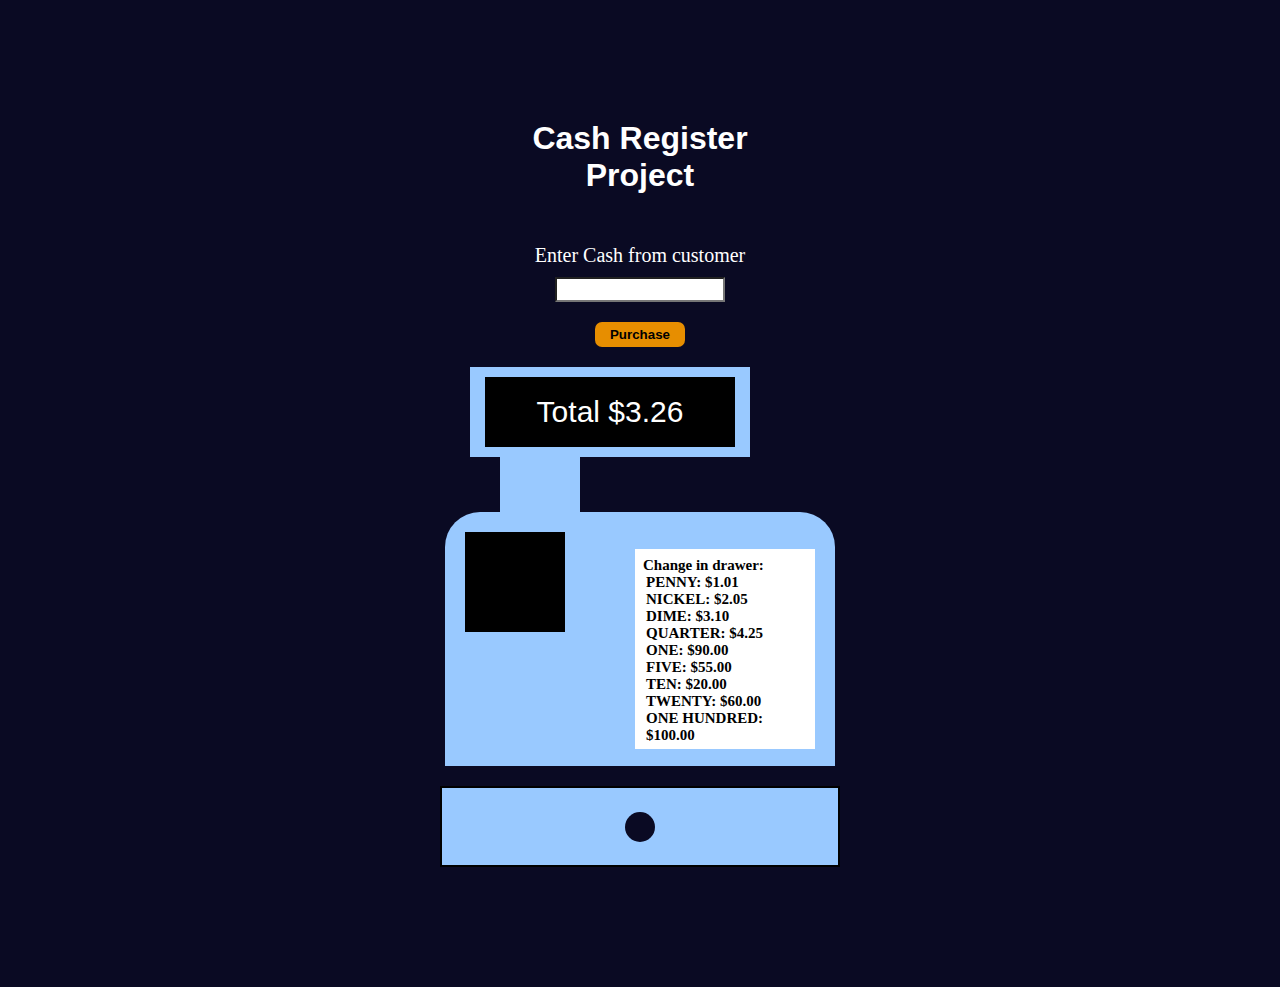
<file: Cash Register Project/index.html>
<!DOCTYPE html>
<html lang="en">
<head>
    <meta charset="UTF-8">
    <meta name="viewport" content="width=device-width, initial-scale=1.0">
    <title>Cash Register</title>
    <link rel="stylesheet" href="styles.css">
</head>
<body>
    <main>
        <!-- header for the project  -->
        <h1>Cash Register Project</h1> 


        <span id="change-due">
            <!-- response from the change  -->
            
        </span>

      <div id="input-field">
        <!-- input field  -->

        <p>Enter Cash from customer</p>
        
        <input id="cash" class="cash" type="number">
        <button id="purchase-btn">Purchase</button>
      </div>
      <!-- below div for the cash register body   -->

      <div class="cash-register">

        <div class="header">
            <!-- header of the cash register  -->
            <div class="top">
                <!-- top screen  -->
                <div class="screen">
                    <!-- screen of the register  -->

                    <span class="total-price">
                        
                        <!-- total price screen view  -->
                    </span>

                </div>
            </div>
            <div class="neck">
                <!-- neck of the screen  -->
            </div>
        </div>
            <!-- body of the cash register  -->

        <div class="body">
            <!-- square braces inside the cahs register body  -->
            <div class="grid-place">
                <div class="grid1"></div>
            </div>
            <div class="change-drawer">
             <span id="changes-in-drawer">   Change in drawer:
                <span class="changes-in-drawer"></span>
                </span>
                <!-- changes that are insde the drawer  -->
            </div>
            <!-- basment of the cash register  -->
            
        </div>
        <div class="drawer">
            <div class="lever">
                <!-- middle lever of the cash register  -->
            </div>
        </div>
      </div>
    </main>
    <script src="script.js"></script>
</body>
</html>
</file>
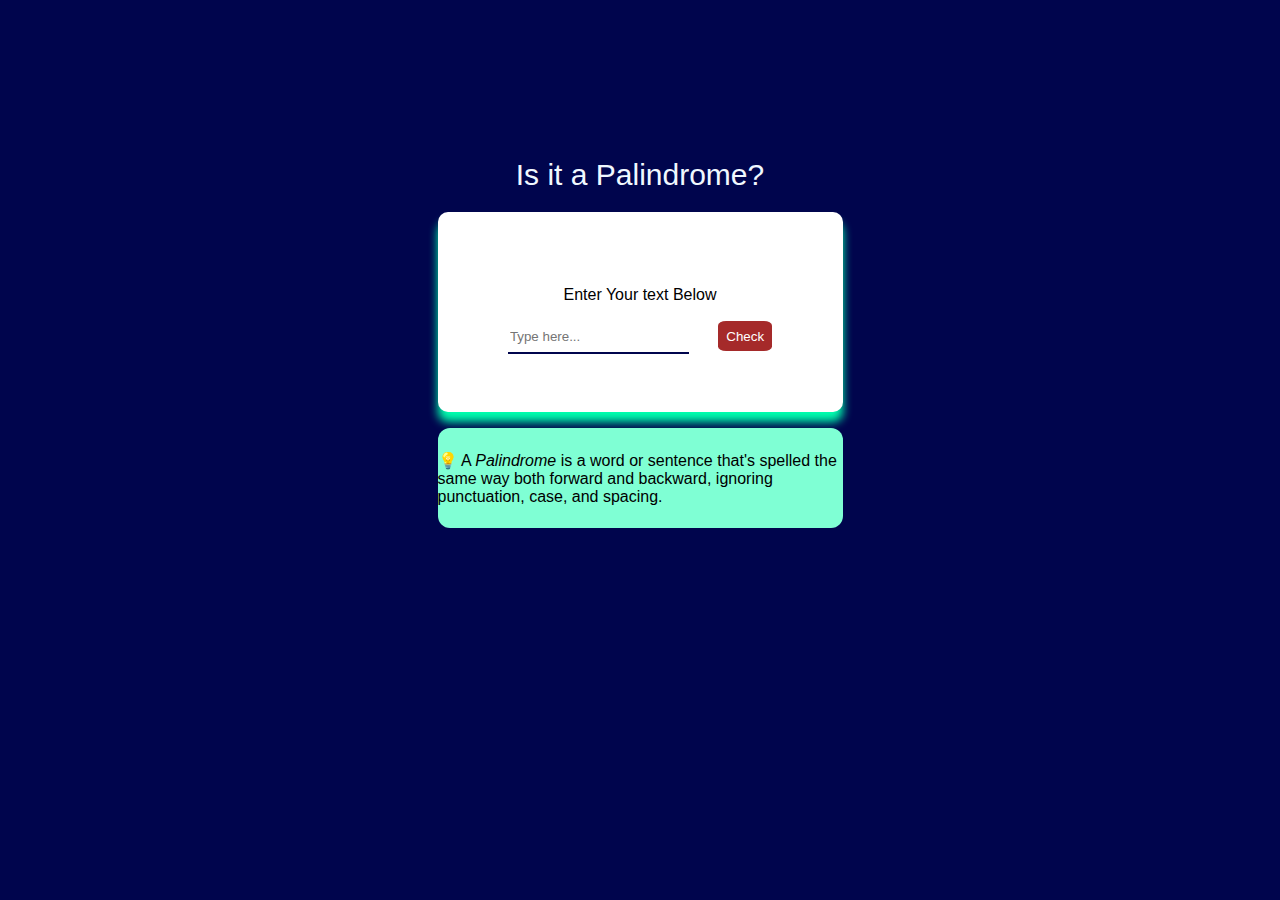
<file: Palindrom Project/index.html>
<!DOCTYPE html>
<html lang="en">
<head>
    <meta charset="UTF-8">
    <meta name="viewport" content="width=device-width, initial-scale=1.0">
    <link rel="stylesheet" href="styles.css"  />

    <title>Palindrome Checker</title>
</head>
<body>
    <main id="main-body">
        <header>Is it a Palindrome?</header>
    
            <div id="inputCont">   
                <p>Enter Your text Below </p>
                
                    <div class="text">
                        <input id="text-input" type="text" placeholder="Type here..." autocomplete="off"  />
                        <button id="check-btn" type="button">Check</button>
                    </div>
                
            </div>
            <div id="hint">
                <p id="text-hint"><span>
                    💡 A <i>Palindrome</i> is a word or sentence that's
                     spelled the same way both forward and backward,
                     ignoring punctuation, case, and spacing.
                </span>
                </p>
            </div>
            <div id="result-container">
                <p id="result"></p>
            </div>
            
            </span>
        
    </main>
    

    <script src="script.js"></script>
</body>
</html>
</file>
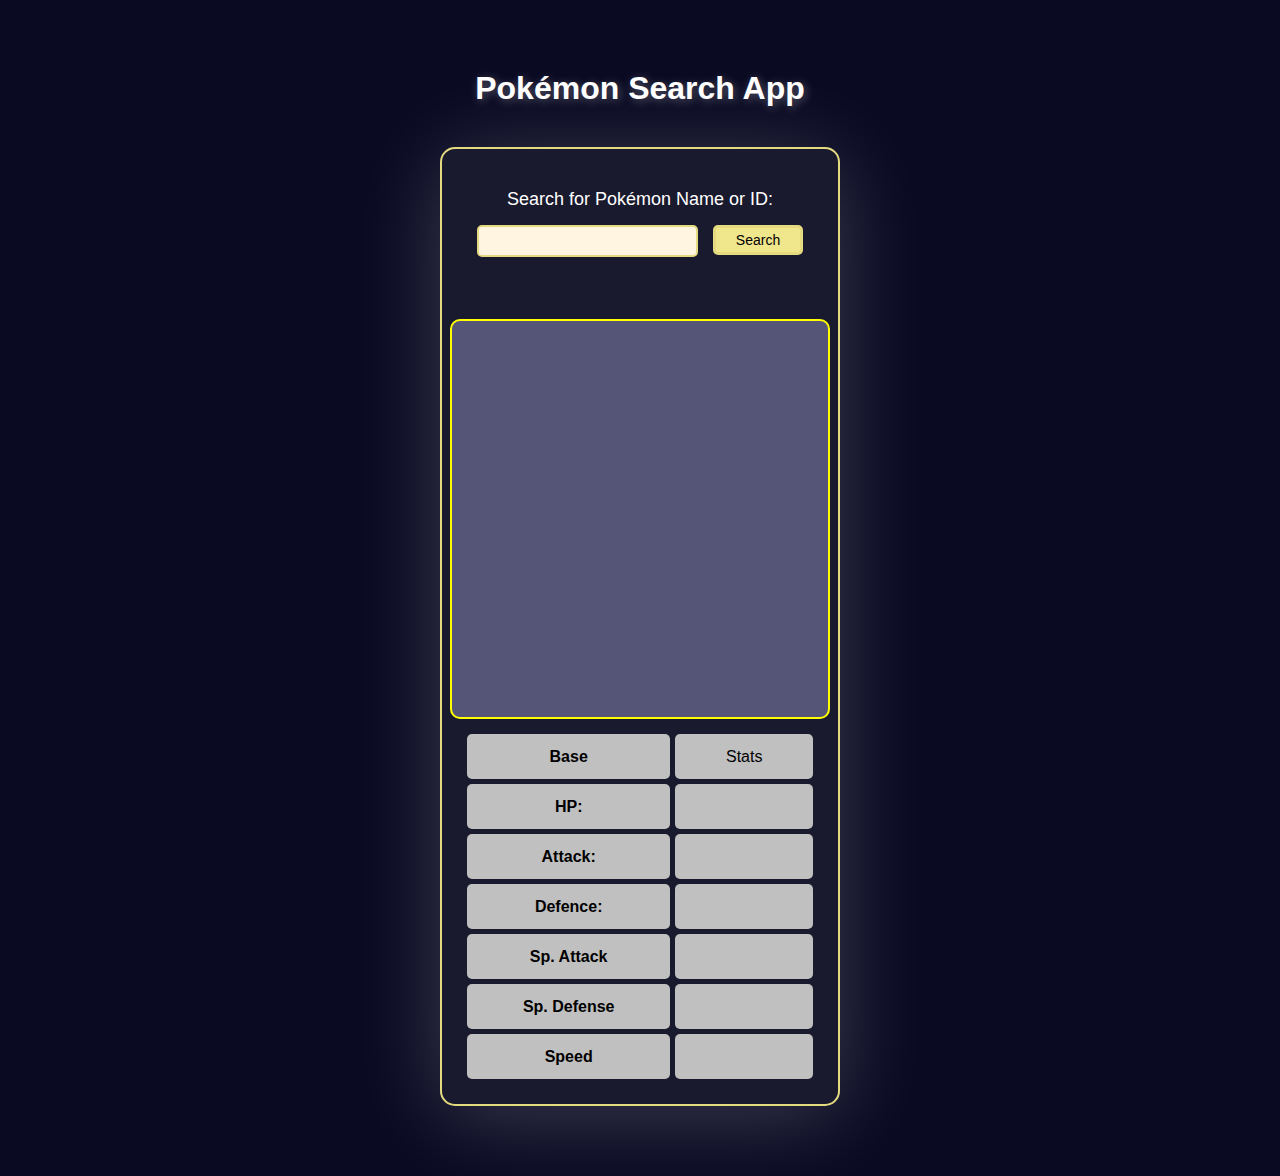
<file: Pokemone Search App/index.html>
<!DOCTYPE html>
<html lang="en">
<head>
    <meta charset="UTF-8">
    <meta name="viewport" content="width=device-width, initial-scale=1.0">
    <link rel="stylesheet" href="styles.css">
    <title>Pokemone Search App</title>
</head>
<body>
    <main>
        <h1>Pokémon Search App</h1>
        <div class="search-tab">
            <div class="search-head">
                <p>Search for Pokémon Name or ID:</p>
                <div class="input">
                    <input type="text" id="search-input" autocomplete="off" required>
                    <button id="search-button">Search</button>
                </div>
            </div>
            <div class="output">
                <div class="names-id">
                  <p id="pokemon-name"></p>
                  <p id="pokemon-id"></p>
                </div>
                <div class="stats">
                    <p id="weight"></p>
                    <p id="height"></p>
                </div>
                <div class="image" id="image">
                   
                </div>
                <div class="types " id="types">
                  
                </div>
              </div>
            <table>
                <tr>
                    <td class="table-key">Base</td>
                    <td class="table-value">Stats</td>
                </tr>
                <tr>
                    <td class="table-key">HP:</td>
                    <td class="table-value" id="hp"></td>
                </tr>
                <tr>
                    <td class="table-key">Attack:</td>
                    <td class="table-value" id="attack"></td>
                </tr>
                <tr>
                    <td class="table-key">Defence:</td>
                    <td class="table-value" id="defense"></td>
                </tr>
                <tr>
                    <td class="table-key">Sp. Attack</td>
                    <td class="table-value" id="special-attack"></td>
                </tr>
                <tr>
                    <td class="table-key">Sp. Defense</td>
                    <td class="table-value" id="special-defense"></td>
                </tr>
                <tr>
                    <td class="table-key">Speed</td>
                    <td class="table-value" id="speed"></td>
                </tr>
            </table>
        </div>
    </main>
    <script src="script.js"></script>
</body>
</html>
</file>
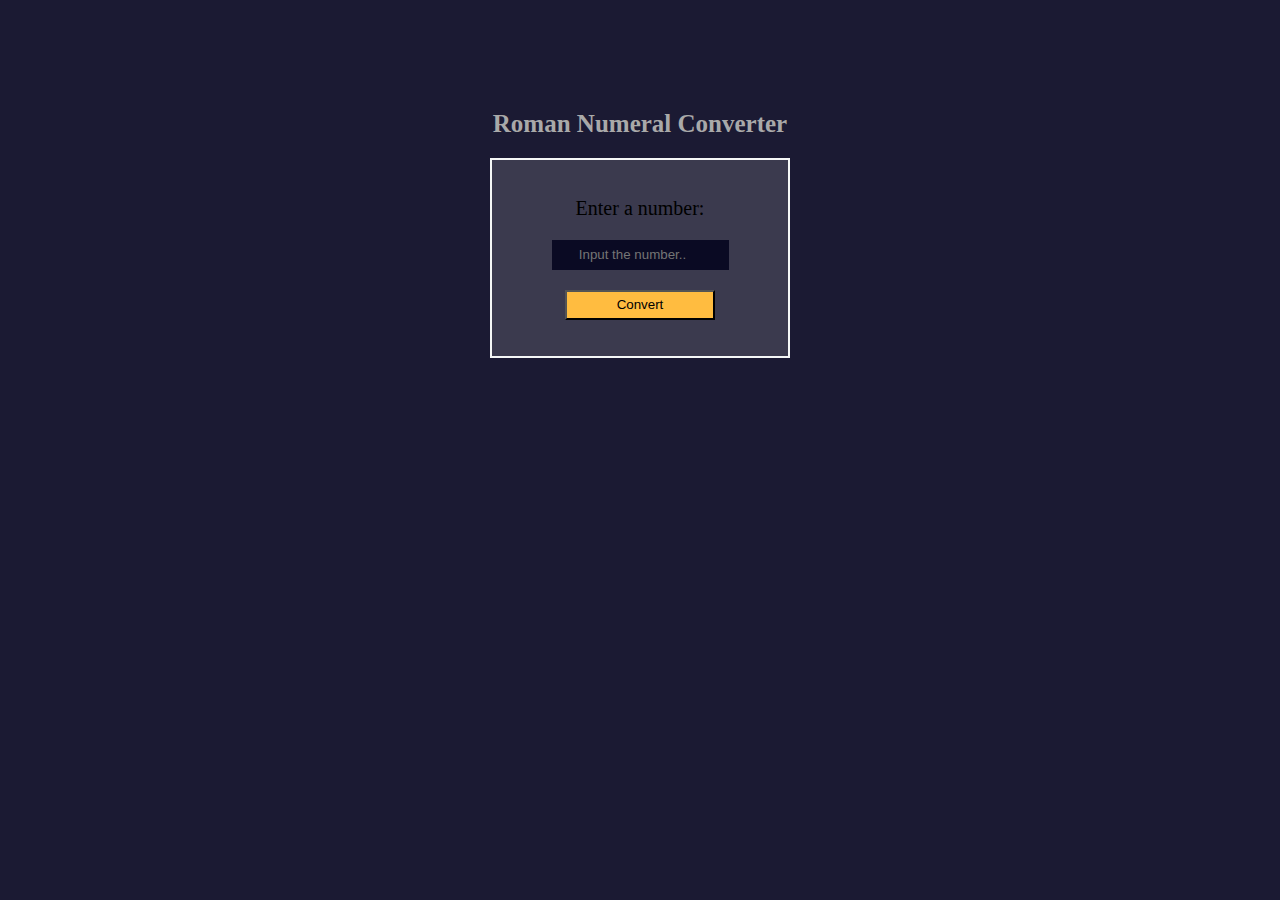
<file: Roman Numeral Conversion/index.htm>
<!DOCTYPE html>
<html lang="en">
<head>
    <meta charset="UTF-8">
    <meta name="viewport" content="width=device-width, initial-scale=1.0">
    <link rel="stylesheet" href="styles.css">
    <title>Roman Numeral Converter</title>
</head>
<body>
    <main>
        <header>Roman Numeral Converter</header>
        <div class="input-field">
            <p>Enter a number:</p>
            <input id="number" type="number" autocomplete="off" placeholder="Input the number.." />
            <button id="convert-btn" type="button">Convert</button>
        </div>
        <div id="output" >
            
        </div>
    </main>
    <script src="script.js"></script>
</body>
</html>
</file>
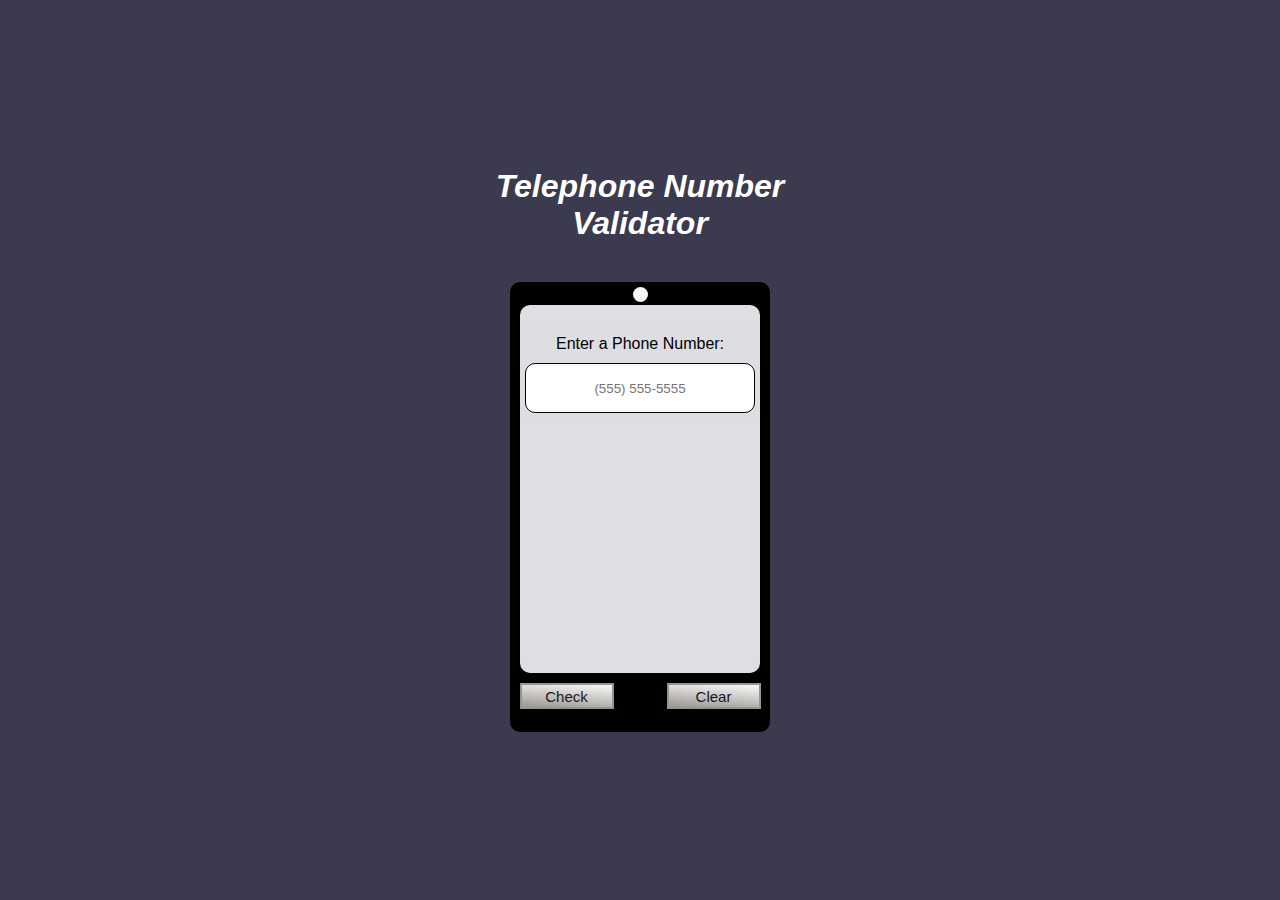
<file: Telephone Number Validator/index.html>
<!DOCTYPE html>
<html lang="en">
<head>
    <meta charset="UTF-8">
    <meta name="viewport" content="width=device-width, initial-scale=1.0">
    <link rel="stylesheet" href="styles.css">
    <title>Telephone Number Validator</title>
</head>
<body>
    <main>
        <header><h1>Telephone Number Validator</h1></header>
        <div id="phone">
            <div id="camera"></div>
            <div id="screen">
            <div id="container">
                <p>Enter a Phone Number:</p>
                <input maxlength="15" value=""  type="text" id="user-input" placeholder="(555) 555-5555" autocomplete="off">
            </div>
                <div id="results-div">
                </div>
            </div>
            <div id="buttons">
                <button id="check-btn">Check</button>
                <button id="clear-btn">Clear</button>
            </div>
        </div>
    </main>
    <script src="script.js"></script>
</body>
</html>
</file>
<file: Cash Register Project/styles.css>
*,::after,::before{
    box-sizing: border-box;
    margin: 0;
    padding: 0;
}
body{
    background-color: #0a0a23;
}

main{
    margin: 120px;
    display: flex;
    justify-content: center;
    align-items: center;
    flex-direction: column;
}

h1{
    font-family: Verdana, Geneva, Tahoma, sans-serif;
    margin-bottom: 20px;
    text-align: center;
    width: 250px;
    color: white;
}

p{
    font-size: 20px;
    margin-bottom: 10px;
    color: white;
}

#change-due{
    width: 180px;
    height: auto;
    background-color: transparent;
    padding: 10px;
    margin-bottom: 10px;
    font-weight: 800;
    color: white;
    text-align: center;
    font-size: 18px;
}

#input-field{
    display: flex;
    align-items: center;
    justify-content: center;
    flex-direction: column;
}

input{
    background-color: white;
    width: 170px;
    height: 25px;
    text-align: center;
    font-weight: 700;
    font-size: 20px;
}

button{
    width: 90px;
    height: 25px;
    font-weight: 900;
    margin: 20px;
    background-color: rgb(231, 142, 0);
    border: 0;
    border-radius: 7px;
}


.cash-register{
    width: 400px;
    height: 500px;
    display: flex;
    justify-content: center;
    align-items: center;
    flex-direction: column;
}

.header{
    width: 400px;
    height: 145px;
    /* border: 1px solid blue; */
}

.top{
    height: 90px;
    width: 280px;
    /* border: 2px solid black; */
    margin-left: 30px;
    display: flex;
    justify-content: center;
    align-items: center;
    background-color: #99c9ff;
}
.screen{
    width: 250px;
    height: 70px;
    border: transparent;
    background-color: black;
    display: flex;
    justify-content: center;
    align-items: center;
}
.total-price{
    color: white;
    font-size: 30px;
    font-family:'Gill Sans', 'Gill Sans MT', Calibri, 'Trebuchet MS', sans-serif ;
}

.neck{
    width: 80px;
    height: 55px;
    margin-left: 60px;
    background-color: #99c9ff;

}

.body{
    width: 390px;
    height: 350px;
    border-top-right-radius: 35px;
    border-top-left-radius: 35px;
    display: flex;
    background-color: #99c9ff;
}
.grid-place{
    width: 100px;
    height: 100px;
    background-color: black;
    margin: 20px;
}

.change-drawer{
    width: 180px;
    height: 200px;
    background-color: white;
    margin-left: 50px;
    margin-top: 37px;
    font-weight: 900;
    padding: 8px;
    font-size: 15px;
}
.changes-in-drawer{
    display: flex;
    align-items: center;
    justify-content: center;
    flex-direction: column;
    margin-left: 3px;
}

.drawer{
    width: 400px;
    height: 110px;
    border: 2px solid black;
    margin-bottom: 0;
    display: flex;
    align-items: center;
    justify-content: center;
    margin-top: 20px;
    background-color: #99c9ff;

}

.lever{
    width: 30px;
    height: 30px;
    border-radius: 50px;
    background-color: #0a0a23;;
}
</file>
<file: Palindrom Project/styles.css>
html,main{

    background-color: #00054d;
    font-family: 'Open Sans', Arial, sans-serif;
    box-sizing: border-box;
    display: flex;
    justify-content: center;
    align-items: center;
    
}

#main-body{
    display: flex;
    flex-direction: column;
    align-items: center;
    justify-content: center;
    width: 500px;
    margin-top: 30%;
}

header{
    font-family: 'Franklin Gothic Medium', 'Arial Narrow', Arial, sans-serif;
    color: aliceblue;
    margin-bottom: 20px;
    font-size: 30px;

}

button{
    background-color: brown;
    border: 0%;
    border-color: transparent;
    color: white;
    border-radius: 15%;
}
#inputCont{
    background-color: rgb(255, 255, 255);
    display: flex;
    flex-direction: column;
    align-items: center;
    height: 200px;
    justify-content: center;
    border-radius: 10px; 
    box-shadow: 0 10px 10px rgb(0, 255, 174);

}
#text-hint,#inputCont{
    width: 405px;
}
input{
    margin-right: 25px;
    border: none;
    outline: none; /* Removes the default focus outline */
    border-bottom: #00054d 2px solid;
}

.text{
    border: transparent;
    width: auto;
    
}
input,button{
    height: 30px;
}


input:focus {
    border: 2px solid rgb(21, 21, 103);
    border-bottom:  #00098e 3px solid;
}

#text-hint{
    height: 100px;
    display: flex;
    justify-content: center;
    flex-direction: column;
    padding: auto;
    background-color: aquamarine;
    border-radius: 12px;
}

#result-container{
    display: flex;
    justify-content: center;
}

#result-container{
    font-size: 20px;
    
}

@media (max-width: 768px) {
    #inputCont{
        width: 310px;
        /* background-color: black; */
    }
    #text-hint {
        width: 310px;
        text-align: center;
        padding: 5px;
    }
}
</file>
<file: Pokemone Search App/styles.css>
*,::after,::before {
    box-sizing: border-box;
    margin: 0;
    padding: 0;
}

body {
    background-color: #0a0a23;
    font-family: Verdana, Geneva, Tahoma, sans-serif;
    color: white;
}

main {
    display: flex;
    justify-content: center;
    flex-direction: column;
    align-items: center;
    margin: 70px;
}

.search-tab {
    background-color: #1a1a2e;
    border: 2px solid #e4da80;
    width: 400px;
    min-height: 900px;
    display: flex;
    align-items: center;
    flex-direction: column;
    border-radius: 15px;
    box-shadow: 0px 10px 90px rgba(255, 255, 255, 0.2);
    padding: 20px;
    text-align: center;
}

h1 {
    margin-bottom: 40px;
    color: white;
    text-shadow: 2px 2px 10px rgba(255, 255, 255, 0.3);
    text-align: center;
}

.search-head {
    height: 150px;
    display: flex;
    align-items: center;
    flex-direction: column;
    padding: 20px;
    width: 100%;
    font-size: 18px;
}

.input {
    display: flex;
    margin: 15px;
    gap: 15px;
}

button {
    width: 90px;
    height: 30px;
    border-radius: 5px;
    background-color: khaki;
    border: 3px solid rgb(228, 218, 128);
    font-size: 14px;
    transition: background-color 0.3s ease;
}

button:hover {
    background-color: goldenrod;
    cursor: pointer;
}

#search-input {
    padding: 5px;
    background-color: rgb(255, 245, 225);
    border: 2px solid #e4da80;
    outline: none;
    font-size: 16px;
    border-radius: 5px;
    text-align: center;
}

#search-input:focus {
    border-color: goldenrod;
}

.output {
    width: 380px;
    height: 400px;
    border: 2px solid yellow;
    background-color: #555577;
    border-radius: 10px;
    padding: 5px;
}

.names-id {
    width: 230px;
    height: 30px;
    display: flex;
    font-size: 20px;
    font-family: 'Times New Roman', Times, serif;
    padding: 10px;
    align-items: center;
    background-color: #555577;
    color: white;
}
#pokemon-name,#pokemon-id{
    margin: 5px;
}
#weight,#height{
    margin: 2px;
}

.stats {
    width: 300px;
    height: 30px;
    display: flex;
    font-size: 13px;
    align-items: center;
    background-color: #555577;
    color: white;
    padding: 15px;
}

.image {
    width: 100%;
    height: 280px;
    margin: 5px auto;
    display: flex;
    justify-content: center;
    align-items: center;
    background-color: #555577;
    border-radius: 5px;
}



table {
    margin-top: 10px;
    border-spacing: 5px;
    width: 100%;
}

.table-key {
    width: 220px;
    height: 45px;
    background-color: silver;
    text-align: center;
    font-weight: bold;
    border-radius: 5px;
    color: black;
}

.table-value {
    width: 150px;
    height: 45px;
    background-color: silver;
    text-align: center;
    border-radius: 5px;
    color: black;
}

.types{
    width: 150px;
    padding: 5px;
    font-size: 0.7rem;
    text-align: center;
    border-radius: 20px;
    background-color: transparent;
    text-transform: uppercase;
}

.type{
  margin-right: 10px;
  padding: 3px;
}

.normal {
    background-color: #b7b7aa;
  }
  
  .fire {
    background-color: #ff6f52;
  }
  
  .water {
    background-color: #42a1ff;
  }
  
  .electric {
    background-color: #fecc33;
  }
  
  .grass {
    background-color: #78cc55;
  }
  
  .ice {
    background-color: #66ccfe;
  }
  
  .fighting {
    background-color: #d3887e;
  }
  
  .poison {
    background-color: #c68bb7;
  }
  
  .ground {
    background-color: #dfba52;
  }
  
  .flying {
    background-color: #8899ff;
  }
  
  .psychic {
    background-color: #ff66a3;
  }
  
  .bug {
    background-color: #aabb23;
  }
  
  .rock {
    background-color: #baaa66;
  }
  
  .ghost {
    background-color: #9995d0;
  }
  
  .dragon {
    background-color: #9e93f1;
  }
  
  .dark {
    background-color: #b59682;
  }
  
  .steel {
    background-color: #abaabb;
  }
  
  .fairy {
    background-color: #ed99ed;
  }

  @media (max-width: 768px) {
    h1{
      width: 200px;
      font-size: 20px;
    }
    .search-tab{
      width: 320px;
    }
    p{
      font-size: 18px;
    }
    .input{
      width: 250px;
    }
    .output{
      width: 300px;
    }
    .stats{
      width: 280px;
    }
}
</file>
<file: Roman Numeral Conversion/styles.css>
*, ::before, ::after{
    background-color: rgb(27,26,51);
    font-family: 'Open Sans', Arial, sans-serif;
    box-sizing: border-box;
    padding: 0;
    margin: 0;
}

main{
    display: flex;
    flex-direction: column;
    justify-content: center;
    align-items: center;
    margin: 110px;
}

header{
    font-family: "Castoro Titling";
    font-weight: 900;
    font-size: 25px;
    text-align: center;
    color: darkgray;
}

.input-field{
    background-color: rgb(59,58,78);
    display: flex;
    align-items: center;
    justify-content: center;
    flex-direction: column;
    width: 300px;
    height: 200px;
    margin-top: 20px;
    margin-bottom: 35px;
    border: 2px solid rgb(245,247,246);
    /* padding: auto; */
}

input {
    height: 30px;
    margin: 20px;
    background-color: rgb(10,10,35);
    outline: none;
    border: none;
    text-align: center;
    color: white;
}
p{
    background-color: transparent;
    font-family: "Helvetica - 700";
    font-size: 20px;
}
button{
    background-color: rgb(255,188,64);
    width: 150px;
    height: 30px;
}

#output{
    width: 300px;
    height: 40px;
    display: flex;
    align-items: center;
    justify-content: center;
    text-align: center;
    
}


.output{
    color: white;
    border: 2px solid white;
    background-color:rgb(59,58,78);
    font-size: 23px;
}

.errOutput{
    border: 2px solid white;
    background-color:rgb(255,173,173);
    font-size: 16px;
}


@media (max-width: 768px) {
    header{
        width: 200px
    }
}
</file>
<file: Telephone Number Validator/styles.css>
*, ::before, ::after {
    background-color: rgb(59, 58, 78);
    font-family: 'Open Sans', Arial, sans-serif;
    box-sizing: border-box;
    padding: 0;
    margin: 0;
}

main {
    display: flex;
    justify-content: center;
    align-items: center;
    flex-direction: column;
    min-height: 100vh; /* Use viewport height for centering */
}

header {
    font-family: 'Verdana, Geneva, Tahoma, sans-serif';
    margin-bottom: 20px; /* Adjusted margin */
    text-align: center; /* Center the header text */
    max-width: 300px;
    color: white;
    font-style: italic;
}

#phone {
    border-radius: 10px;
    height: 450px;
    width: 260px;
    background-color: rgb(1, 1, 0);
    display: flex;
    justify-content: center;
    align-items: center;
    flex-direction: column;
    position: relative; /* Changed from fixed to relative */
    margin-top: 20px; /* Adjusted margin */
}

#screen {
    background-color: rgb(222, 223, 227);
    width: 240px;
    height: 368px;
    border-radius: 10px;
    color: white;
    display: flex;
    flex-direction: column;
    align-items: center; /* Center horizontally */
    position: relative; /* Changed from fixed to relative */
    overflow-y: hidden;
    padding-top: 20px; /* Add padding to push content down */
}

#camera {
    width: 15px;
    height: 15px;
    background-color: rgb(247, 247, 247);
    border-radius: 40px;
    position: absolute; /* Position relative to #phone */
    top: 5px; /* Adjusted position */
}

button {
    width: 94px;
    height: 26px;
    background: linear-gradient(5deg, rgb(155, 151, 145), rgb(250, 250, 251)); /* Corrected */
    border: 2.5px solid #999292; /* Slightly darker border for contrast */
    color: rgb(25, 24, 24); /* White text for better readability */
    font-size: 15px;
    cursor: pointer; /* Pointer cursor for better UX */
}

button:hover {
    background: linear-gradient(30deg, rgb(120, 115, 110), rgb(225, 225, 230)); /* Darker hover effect */
    border-color: #2c2c2c; /* Adjust border on hover */
}
input {
    width: 230px;
    height: 50px;
    border-radius: 10px;
    margin-top: 10px; /* Adjusted margin */
    text-align: center; /* Center placeholder text */
    background-color: white;
    border: 1px solid black;
    outline: 0px;
}

p {
    background-color: transparent;
    color: black;
    margin: 0; /* Remove default margin */
}

#container {
    display: flex;
    align-items: center;
    flex-direction: column;
    background-color: rgb(222, 222, 226);
    width: 100%; /* Make it full width */
    padding: 10px; /* Add padding for spacing */
    margin-top: 0; /* Remove margin */
}

input::placeholder {
    text-align: center;
}



#buttons {
    width: 250px;
    background-color: transparent;
    display: flex;
    justify-content: center;
    gap: 53px;
    margin-top: 10px; /* Adjusted margin */
    position: relative; /* Changed from fixed to relative */
}


#results-div{ 
    width: 203px;
    overflow-y: auto;
    text-align: center;
    font-size: 20px;
    background-color: rgb(222,222,226);
}

#result{
    width: 203px;
    max-width: 210px;
    height: 250px;
    min-height: 250px;
    max-height: 250px;
    overflow-y: auto;
    background-color: rgb(222,222,226);
    text-align: center;
    overflow-x: hidden;
}
</file>
